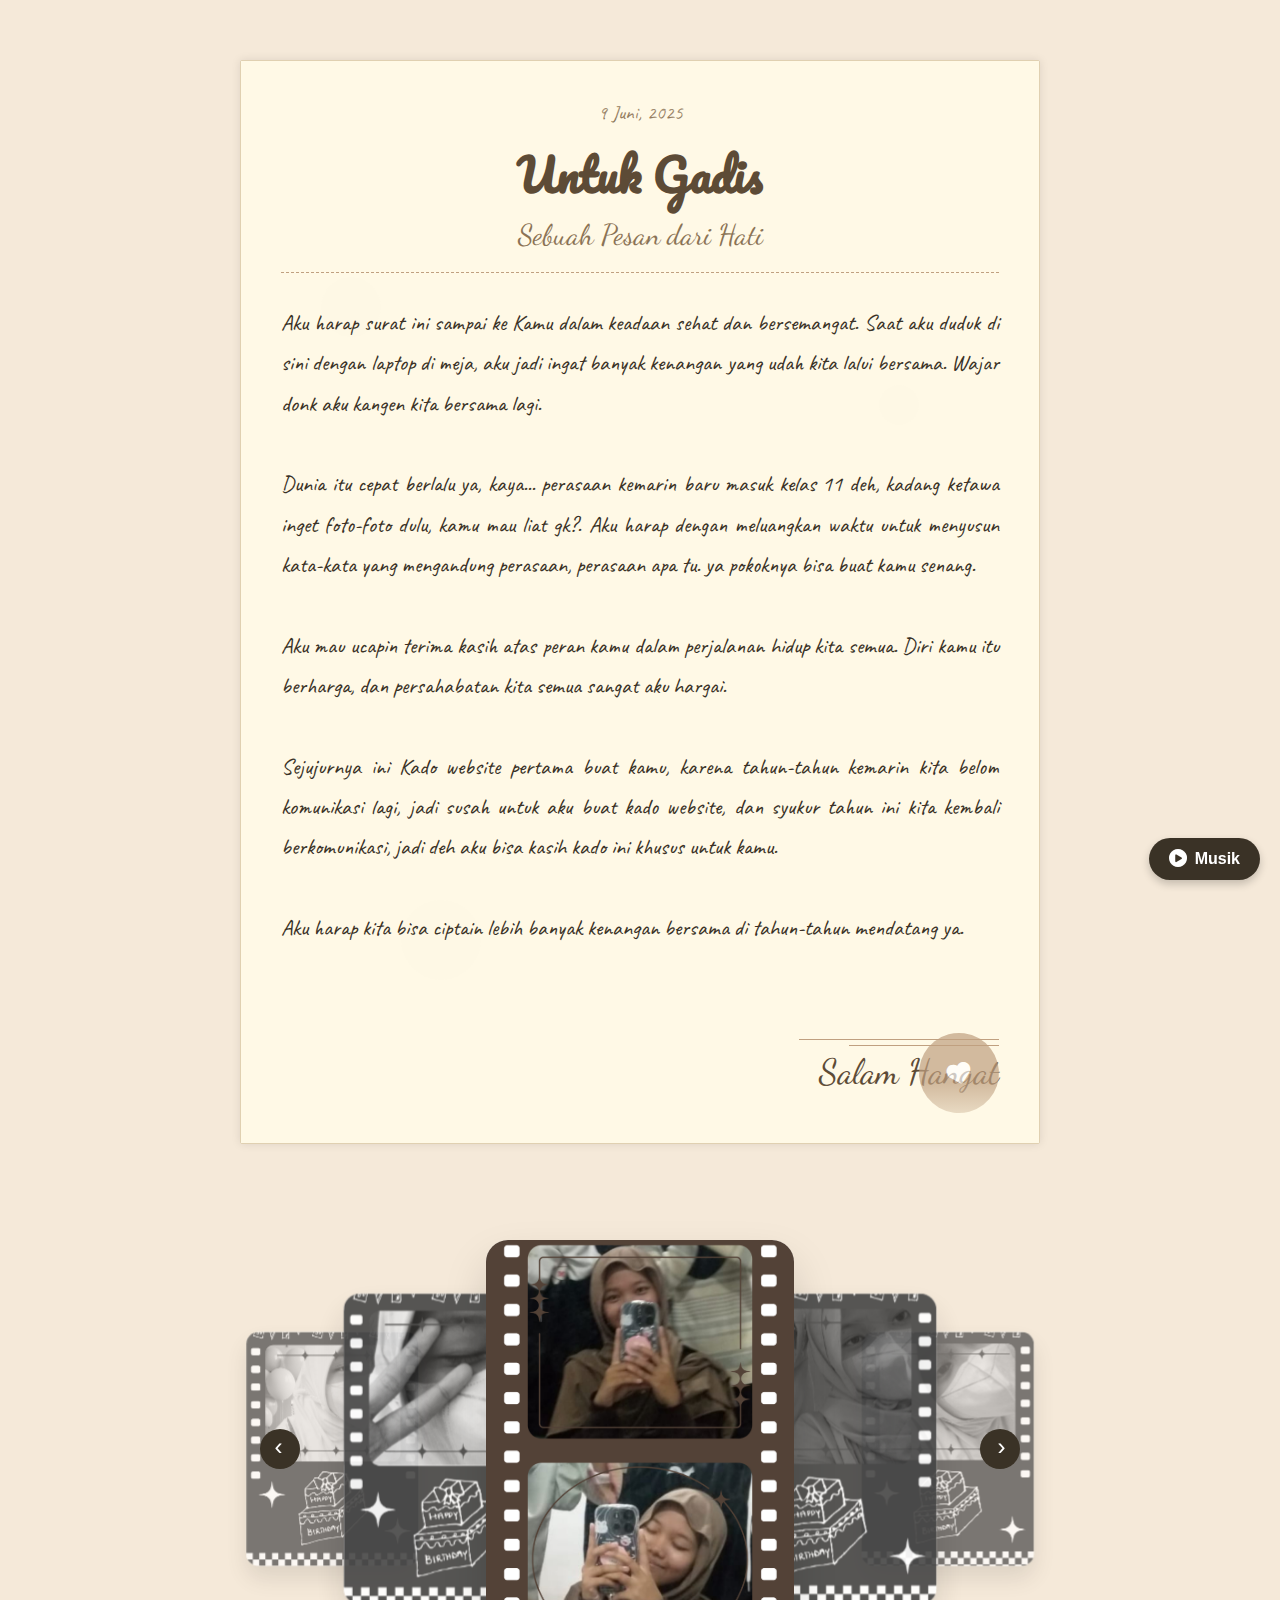
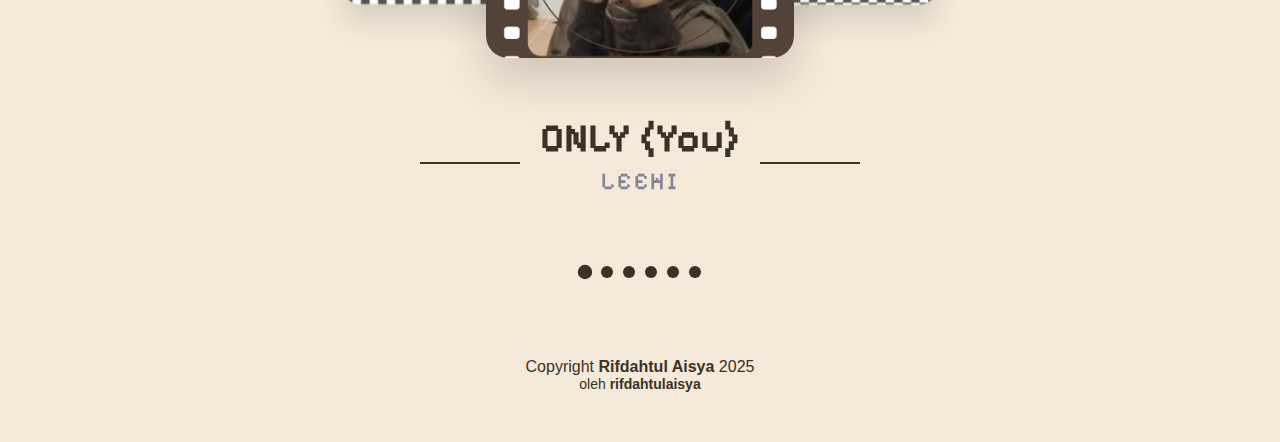
<file: index.html>
<!DOCTYPE html>
<html lang="en">

<head>
    <meta charset="UTF-8">
    <meta name="viewport" content="width=device-width, initial-scale=1.0">
    <title>HAPPY BIRTHDAY GADIS</title>
    <link rel="icon" href="./assets/img/icon.jpg" type="image/png" />

    <link rel="stylesheet" href="style.css">
    <!-- CSS -->
    <link rel="stylesheet" href="https://cdnjs.cloudflare.com/ajax/libs/font-awesome/6.7.2/css/all.min.css">

    <!-- FONT -->
    <link rel="preconnect" href="https://fonts.googleapis.com">
    <link rel="preconnect" href="https://fonts.gstatic.com" crossorigin>
    <link
        href="https://fonts.googleapis.com/css2?family=Caveat:wght@400..700&family=Dancing+Script:wght@400..700&family=Pacifico&display=swap"
        rel="stylesheet">
    <link href="https://fonts.googleapis.com/css2?family=Pixelify+Sans:wght@400..700&display=swap" rel="stylesheet">

   <!-- Audio -->
<audio class="audio" src="assets/mp3/cat1.mp3" type="audio/mp3" loop></audio>

<body>
    <main>
        <div id="playButtonContainer" class="play-music">
            <button onclick="mulai()" id="playButton">
                <i class="fa-solid fa-circle-play"></i>
                <span>Musik</span>
            </button>
        </div>
        
        <!-- Notifikasi Vintage -->
        <div id="vintageNotif" class="vintage-notification">
            Musik Menyala
        </div>
        
        <!-- Preloader -->
        <div id="preloader"></div>
        
        <style>
            /* Gaya untuk notifikasi vintage */
            .vintage-notification {
                position: fixed;
                top: 20px;
                right: 20px;
                background-color: #f0e6d2a4;
                color: #8b4513;
                padding: 12px 23px;
                border: 2px solid #8b4513;
                border-radius: 5px;
                font-family: 'Courier New', monospace;
                font-weight: bold;
                font-size: 21px;
                box-shadow: 5px 5px 0px rgba(139, 69, 19, 0.5);
                transform: rotate(5deg);
                opacity: 0;
                transition: opacity 0.5s, transform 0.5s;
                z-index: 1000;
            }
            
            .vintage-notification.show {
                opacity: 1;
                transform: rotate(0deg);
            }
        </style>
        
        <script>
            // Ambil elemen yang diperlukan
            var audio = document.querySelector(".audio");
            var playButtonContainer = document.getElementById("playButtonContainer");
            var vintageNotif = document.getElementById("vintageNotif");

            // Fungsi untuk mulai aplikasi
            function mulai() {
                // Coba memutar audio
                audio.play().then(() => {
                    console.log("Audio berhasil diputar!");
                    // Sembunyikan tombol
                    playButtonContainer.style.display = "none";
                    
                    // Tampilkan notifikasi vintage
                    vintageNotif.classList.add("show");
                    
                    // Sembunyikan notifikasi setelah 3 detik
                    setTimeout(() => {
                        vintageNotif.classList.remove("show");
                    }, 3000);
                    
                }).catch((error) => {
                    console.error("Gagal memutar audio:", error);
                });
            }
        </script>
        <div class="letter-container">
            <div class="letter-stain stain-1"></div>
            <div class="letter-stain stain-2"></div>
            <div class="letter-stain stain-3"></div>

            <div class="letter-header">
                <div class="letter-date">9 Juni, 2025</div>
                <h1 class="letter-title">Untuk Gadis</h1>
                <div class="letter-subtitle">Sebuah Pesan dari Hati</div>
            </div>

            <div class="letter-content">
                <p>Aku harap surat ini sampai ke Kamu dalam keadaan sehat dan bersemangat. Saat aku duduk di sini dengan laptop di meja, aku jadi ingat banyak kenangan yang udah kita lalui bersama. Wajar donk aku kangen kita bersama lagi.</p><br>

                <p>Dunia itu cepat berlalu ya, kaya... perasaan kemarin baru masuk kelas 11 deh, kadang ketawa inget foto-foto dulu, kamu mau liat gk?. Aku harap dengan meluangkan waktu untuk menyusun kata-kata yang mengandung perasaan, perasaan apa tu. ya pokoknya bisa buat kamu senang.</p><br>

                <p>Aku mau ucapin terima kasih atas peran kamu dalam perjalanan hidup kita semua. Diri kamu itu berharga, dan persahabatan kita semua sangat aku hargai.</p><br>

                <p>Sejujurnya ini Kado website pertama buat kamu, karena tahun-tahun kemarin kita belom komunikasi lagi, jadi susah untuk aku buat kado website, dan syukur tahun ini kita kembali berkomunikasi, jadi deh aku bisa kasih kado ini khusus untuk kamu.</p><br>

                <p>Aku harap kita bisa ciptain lebih banyak kenangan bersama di tahun-tahun mendatang ya.</p><br>
            </div>

            <div class="letter-signature">
                <div class="signature-line"></div>
                <div class="signature-line" style="width: 150px;"></div>
                <div class="signature-name">Salam Hangat</div>
            </div>

            <div class="letter-seal">
                <i class="fas fa-heart"></i>
            </div>
        </div>

        <div class="carousel-container">
            <button class="nav-arrow left">‹</button>
            <div class="carousel-track">
                <div class="card" data-index="0">
                    <img src="./assets/img/1.png"
                        alt="BIRTHDAY GADIS">
                </div>
                <div class="card" data-index="1">
                    <img src="./assets/img/2.png"
                        alt="BIRTHDAY GADIS">
                </div>
                <div class="card" data-index="2">
                    <img src="./assets/img/3.png"
                        alt="BIRTHDAY GADIS">
                </div>
                <div class="card" data-index="3">
                    <img src="./assets/img/4.png"
                        alt="BIRTHDAY GADIS">
                </div>
                <div class="card" data-index="4">
                    <img src="./assets/img/5.png"
                        alt="BIRTHDAY GADIS">
                </div>
            </div>
            <button class="nav-arrow right">›</button>
        </div>

        <div class="member-info">
            <h2 class="member-name">David Kim</h2>
            <p class="member-role">Founder</p>
        </div>

        <div class="dots">
            <div class="dot active" data-index="0"></div>
            <div class="dot" data-index="1"></div>
            <div class="dot" data-index="2"></div>
            <div class="dot" data-index="3"></div>
            <div class="dot" data-index="4"></div>
            <div class="dot" data-index="5"></div>
        </div>
<footer id="footer" class="footer">
    <div class="footer-content">
        <div class="copyright">
            <span>Copyright</span> 
            <strong class="sitename">Rifdahtul Aisya</strong> 
            <span>2025</span>
        </div>
        <div class="credits">
            oleh <a href="https://itsrifdah.netlify.app/">rifdahtulaisya</a>
        </div>
    </div>
</footer>
    </main>



    <script type="module" src="main.js"></script>
</body>

</html>
</file>
<file: style.css>
* {
            margin: 0;
            padding: 0;
            box-sizing: border-box;
        }

        
html,
body {
    overflow-x: hidden;
}

        body {
            display: flex;
            flex-direction: column;
            align-items: center;
            background-color: #f5e9d9;
            font-family: 'Caveat', cursive;
            color: #3a3226;
            padding: 20px;
            background-image: url('https://www.transparenttextures.com/patterns/cream-paper.png');
        }

        .letter-container {
            width: 100%;
            max-width: 800px;
            margin: 40px auto;
            position: relative;
            padding: 40px;
            background-color: #fff9e6;
            box-shadow: 0 0 10px rgba(0, 0, 0, 0.1);
            border: 1px solid #e0d0b1;
            border-radius: 2px;
        }

        .letter-container::before {
            content: "";
            position: absolute;
            top: 0;
            left: 0;
            right: 0;
            height: 60px;
            background: linear-gradient(to bottom, rgba(255,249,230,1) 0%, rgba(255,249,230,0) 100%);
            pointer-events: none;
        }

        .letter-container::after {
            content: "";
            position: absolute;
            bottom: 0;
            left: 0;
            right: 0;
            height: 60px;
            background: linear-gradient(to top, rgba(255,249,230,1) 0%, rgba(255,249,230,0) 100%);
            pointer-events: none;
        }

        .letter-header {
            text-align: center;
            margin-bottom: 30px;
            border-bottom: 1px dashed #c0a080;
            padding-bottom: 20px;
        }

        .letter-date {
            font-size: 1.2rem;
            color: #8b7355;
            margin-bottom: 10px;
        }

        .letter-title {
            font-family: 'Pacifico', cursive;
            font-size: 2.8rem;
            color: #5d4b36;
            margin-bottom: 5px;
        }

        .letter-subtitle {
            font-family: 'Dancing Script', cursive;
            font-size: 1.8rem;
            color: #8b7355;
        }

        .letter-content {
            font-size: 1.4rem;
            line-height: 1.8;
            margin-bottom: 30px;
            text-align: justify;
        }

        .letter-signature {
            display: flex;
            flex-direction: column;
            align-items: flex-end;
            margin-top: 50px;
        }

        .signature-name {
            font-family: 'Dancing Script', cursive;
            font-size: 2.2rem;
            color: #5d4b36;
            margin-bottom: 10px;
        }

        .signature-line {
            width: 200px;
            height: 1px;
            background-color: #c0a080;
            margin-bottom: 5px;
        }

        .letter-seal {
            position: absolute;
            bottom: 30px;
            right: 40px;
            width: 80px;
            height: 80px;
            background-color: #c0a080;
            border-radius: 50%;
            display: flex;
            align-items: center;
            justify-content: center;
            color: white;
            font-size: 1.5rem;
            opacity: 0.7;
            transform: rotate(-15deg);
        }

        .letter-stain {
            position: absolute;
            width: 100px;
            height: 100px;
            background-color: rgba(192, 160, 128, 0.1);
            border-radius: 50%;
        }

        .stain-1 {
            top: 20%;
            left: 10%;
            width: 60px;
            height: 60px;
        }

        .stain-2 {
            bottom: 15%;
            left: 20%;
            width: 80px;
            height: 80px;
        }

        .stain-3 {
            top: 30%;
            right: 15%;
            width: 40px;
            height: 40px;
        }

        /* Team Carousel Styles (from your provided code) */
        .about-title {
            font-size: 7.5rem;
            font-weight: 900;
            text-transform: uppercase;
            letter-spacing: -0.02em;
            position: absolute;
            top: 45px;
            left: 50%;
            transform: translateX(-50%);
            pointer-events: none;
            white-space: nowrap;
            background: linear-gradient(
                to bottom,
                #534237 40%,
                rgb(255 255 255 / 0%) 76%
            );
            -webkit-background-clip: text;
            background-clip: text;
            color: transparent;
            font-family: 'Pixelify Sans', sans-serif;
        }

        .carousel-container {
            width: 100%;
            max-width: 1200px;
            height: 450px;
            position: relative;
            perspective: 1000px;
            margin-top: 80px;
        }

        .carousel-track {
            width: 100%;
            height: 100%;
            display: flex;
            justify-content: center;
            align-items: center;
            position: relative;
            transform-style: preserve-3d;
            transition: transform 0.8s cubic-bezier(0.25, 0.46, 0.45, 0.94);
        }

        .card {
            position: absolute;
            width: 280px;
            height: 380px;
            background: white;
            border-radius: 20px;
            overflow: hidden;
            box-shadow: 0 20px 40px rgba(0, 0, 0, 0.15);
            transition: all 0.8s cubic-bezier(0.25, 0.46, 0.45, 0.94);
            cursor: pointer;
        }

        .card img {
            width: 100%;
            height: 100%;
            object-fit: cover;
            transition: all 0.8s cubic-bezier(0.25, 0.46, 0.45, 0.94);
        }

        .card.center {
            z-index: 10;
            transform: scale(1.1) translateZ(0);
        }

        .card.center img {
            filter: none;
        }

        .card.left-2 {
            z-index: 1;
            transform: translateX(-400px) scale(0.8) translateZ(-300px);
            opacity: 0.7;
        }

        .card.left-2 img {
            filter: grayscale(100%);
        }

        .card.left-1 {
            z-index: 5;
            transform: translateX(-200px) scale(0.9) translateZ(-100px);
            opacity: 0.9;
        }

        .card.left-1 img {
            filter: grayscale(100%);
        }

        .card.right-1 {
            z-index: 5;
            transform: translateX(200px) scale(0.9) translateZ(-100px);
            opacity: 0.9;
        }

        .card.right-1 img {
            filter: grayscale(100%);
        }

        .card.right-2 {
            z-index: 1;
            transform: translateX(400px) scale(0.8) translateZ(-300px);
            opacity: 0.7;
        }

        .card.right-2 img {
            filter: grayscale(100%);
        }

        .card.hidden {
            opacity: 0;
            pointer-events: none;
        }

        .member-info {
            text-align: center;
            margin-top: 40px;
            transition: all 0.5s ease-out;
        }

        .member-name {
            color:  #3a3226;
            font-size: 2.5rem;
            font-weight: 700;
            margin-bottom: 10px;
            position: relative;
            display: inline-block;
            font-family: 'Pixelify Sans', sans-serif;
        }

        .member-name::before,
        .member-name::after {
            content: "";
            position: absolute;
            top: 100%;
            width: 100px;
            height: 2px;
            background: #3a3226;
        }

        .member-name::before {
            left: -120px;
        }

        .member-name::after {
            right: -120px;
        }

        .member-role {
            color: #848696;
            font-size: 1.5rem;
            font-weight: 500;
            opacity: 0.8;
            text-transform: uppercase;
            letter-spacing: 0.1em;
            padding: 10px 0;
            margin-top: -15px;
            position: relative;
            font-family: 'Pixelify Sans', sans-serif;
        }
        .dots {
            display: flex;
            justify-content: center;
            gap: 10px;
            margin-top: 60px;
        }

        .dot {
            width: 12px;
            height: 12px;
            border-radius: 50%;
            background:  #3a3226;
            cursor: pointer;
            transition: all 0.3s ease;
        }

        .dot.active {
            background:  #3a3226;
            transform: scale(1.2);
        }

        .nav-arrow {
            position: absolute;
            top: 50%;
            transform: translateY(-50%);
            background:  #3a3226;
            color: white;
            width: 40px;
            height: 40px;
            border-radius: 50%;
            display: flex;
            align-items: center;
            justify-content: center;
            cursor: pointer;
            z-index: 20;
            transition: all 0.3s ease;
            font-size: 1.5rem;
            border: none;
            outline: none;
            padding-bottom: 4px;
        }

        .nav-arrow:hover {
            background: rgba(0, 0, 0, 0.8);
            transform: translateY(-50%) scale(1.1);
        }

        .nav-arrow.left {
            left: 20px;
            padding-right: 3px;
        }

        .nav-arrow.right {
            right: 20px;
            padding-left: 3px;
        }

        @media (max-width: 768px) {
            .about-title {
                font-size: 3rem;
                top: 30px;
            }
            
            .carousel-container {
                height: 350px;
                margin-top: 60px;
            }

            .card {
                width: 180px;
                height: 250px;
            }

            .card.left-2 {
                transform: translateX(-180px) scale(0.8) translateZ(-300px);
            }

            .card.left-1 {
                transform: translateX(-90px) scale(0.9) translateZ(-100px);
            }

            .card.right-1 {
                transform: translateX(90px) scale(0.9) translateZ(-100px);
            }

            .card.right-2 {
                transform: translateX(180px) scale(0.8) translateZ(-300px);
            }

            .member-name {
                font-size: 1.5rem;
            }

            .member-role {
                font-size: 1rem;
            }

            .member-name::before,
            .member-name::after {
                width: 40px;
            }

            .member-name::before {
                left: -50px;
            }

            .member-name::after {
                right: -50px;
            }
            
            .nav-arrow {
                width: 30px;
                height: 30px;
                font-size: 1.2rem;
            }
            
            .nav-arrow.left {
                left: 10px;
            }
            
            .nav-arrow.right {
                right: 10px;
            }
            
            .dots {
                margin-top: 40px;
            }

            /* Letter responsive */
            .letter-container {
                padding: 20px;
            }
            
            .letter-title {
                font-size: 2rem;
            }
            
            .letter-subtitle {
                font-size: 1.4rem;
            }
            
            .letter-content {
                font-size: 1.2rem;
            }
        }

        @media (max-width: 480px) {
            .about-title {
                font-size: 2rem;
                top: 20px;
            }
            
            .carousel-container {
                height: 280px;
                margin-top: 40px;
            }

            .card {
                width: 140px;
                height: 200px;
            }

            .card.left-2 {
                transform: translateX(-140px) scale(0.8) translateZ(-300px);
            }

            .card.left-1 {
                transform: translateX(-70px) scale(0.9) translateZ(-100px);
            }

            .card.right-1 {
                transform: translateX(70px) scale(0.9) translateZ(-100px);
            }

            .card.right-2 {
                transform: translateX(140px) scale(0.8) translateZ(-300px);
            }

            .member-name {
                font-size: 1.2rem;
            }

            .member-role {
                font-size: 0.8rem;
            }

            .member-name::before,
            .member-name::after {
                width: 30px;
                height: 1px;
            }

            .member-name::before {
                left: -40px;
            }

            .member-name::after {
                right: -40px;
            }
            
            .dots {
                margin-top: 30px;
            }
            
            .dot {
                width: 8px;
                height: 8px;
            }

            /* Letter responsive */
            .letter-container {
                padding: 15px;
            }
            
            .letter-title {
                font-size: 1.8rem;
            }
            
            .letter-subtitle {
                font-size: 1.2rem;
            }
            
            .letter-content {
                font-size: 1rem;
            }
            
            .signature-name {
                font-size: 1.5rem;
            }
        }

          .footer {
        color: #3a3226;
        padding: 30px 0;
        margin-top: 50px;
        text-align: center;
        font-family: Arial, sans-serif;
    }
    
    .footer-content {
        flex-direction: row;
            justify-content: center;
            align-items: center;
        gap: 10px;
    }
    
    .copyright {
        font-size: 16px;
    }
    
    .sitename {
        color: #3a3226;
        font-weight: bold;
    }
    
    .credits {
        font-size: 14px;
        color: #3a3226;
    }
    
    .credits a {
        color: #3a3226;
        text-decoration: none;
        font-weight: bold;
        transition: color 0.3s;
    }
    
    .credits a:hover {
        color: #000000;
        text-decoration: none;
    }
    
    @media (min-width: 768px) {
        .footer-content {
            flex-direction: row;
            justify-content: center;
            align-items: center;
            gap: 20px;
        }
    }

    .play-music {
        position: fixed;
        bottom: 20px;
        right: 20px;
        z-index: 1000;
    }

    #playButton {
        background-color: #3a3226;
        color: white;
        border: none;
        padding: 12px 20px;
        border-radius: 50px;
        font-size: 16px;
        font-weight: bold;
        cursor: pointer;
        display: flex;
        align-items: center;
        gap: 8px;
        box-shadow: 0 4px 8px rgba(0, 0, 0, 0.2);
        transition: all 0.3s ease;
    }

    #playButton i {
        font-size: 18px;
    }

    #playButton:hover {
        background-color: #000000;
        transform: translateY(-2px);
        box-shadow: 0 6px 12px rgba(0, 0, 0, 0.25);
    }

    #playButton:active {
        transform: translateY(1px);
        box-shadow: 0 2px 4px rgba(0, 0, 0, 0.2);
    }
</file>
